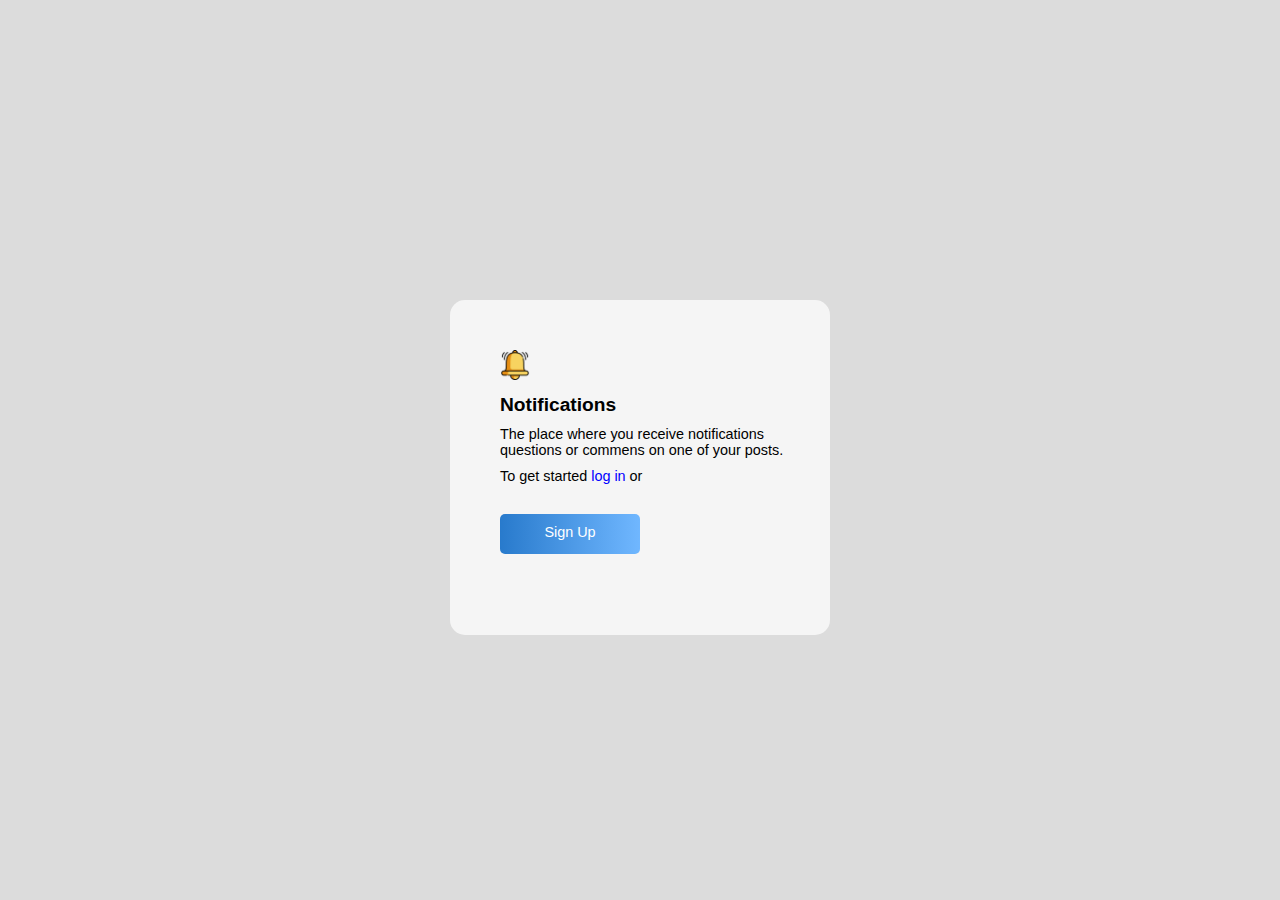
<file: ejercicio1/index.html>
<!DOCTYPE html>
<html lang="en">
<head>
    <meta charset="UTF-8">
    <meta name="viewport" content="width=device-width, initial-scale=1.0">
    <link rel="stylesheet" href="style.css">
    <title>Document</title>
</head>
<body>
    <div class="card">

        <img src="imagenes/campana.png" alt="camapana" class="emoji">
            
        <h2>Notifications</h2>
        
        <p class="parrafo1">
            The place where you receive notifications questions or commens on one of your posts.
        </p>
        <p class="parrafo2">
            To get started <span class="log">log in</span> or
        </p>
        
        <div class="boton">
            <p class="texto-boton">Sign Up</p>
        </div>

            
    </div>
</body>
</html>
</file>
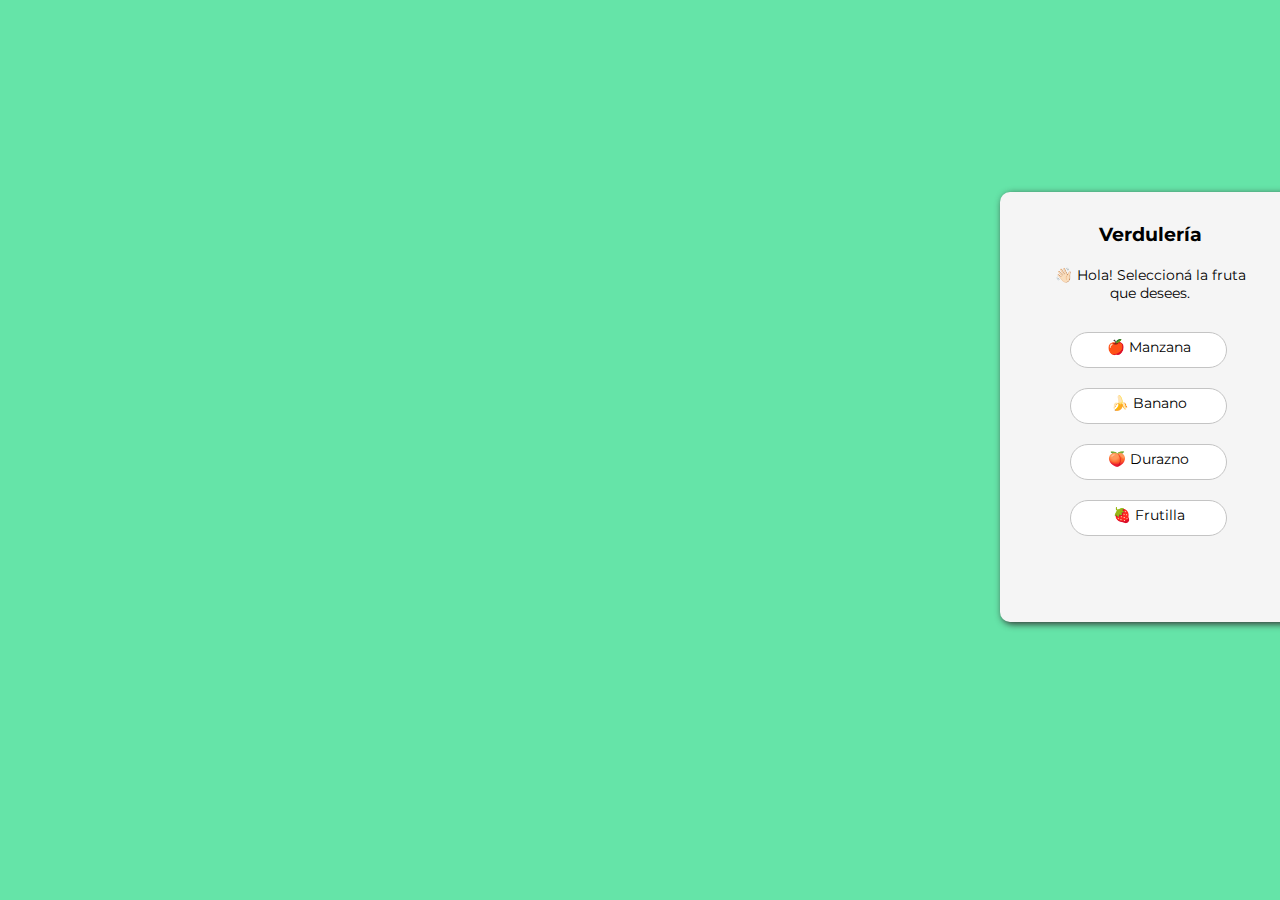
<file: ejercicio2/index.html>
<!DOCTYPE html>
<html lang="en">
<head>
    <meta charset="UTF-8">
    <meta name="viewport" content="width=device-width, initial-scale=1.0">
    <link rel="stylesheet" href="style.css">
    <title>Document</title>
</head>
<body>
      <main>
        <h1>Verdulería</h1>
        <p>
            👋🏻 Hola! Seleccioná la fruta que desees.
        </p>
        <div class="botones">
            <div class="boton">🍎 Manzana</div>
            <div class="boton">🍌 Banano</div>
            <div class="boton">🍑 Durazno</div>
            <div class="boton">🍓 Frutilla</div>
        </div>
      </main>   
</body>
</html>
</file>
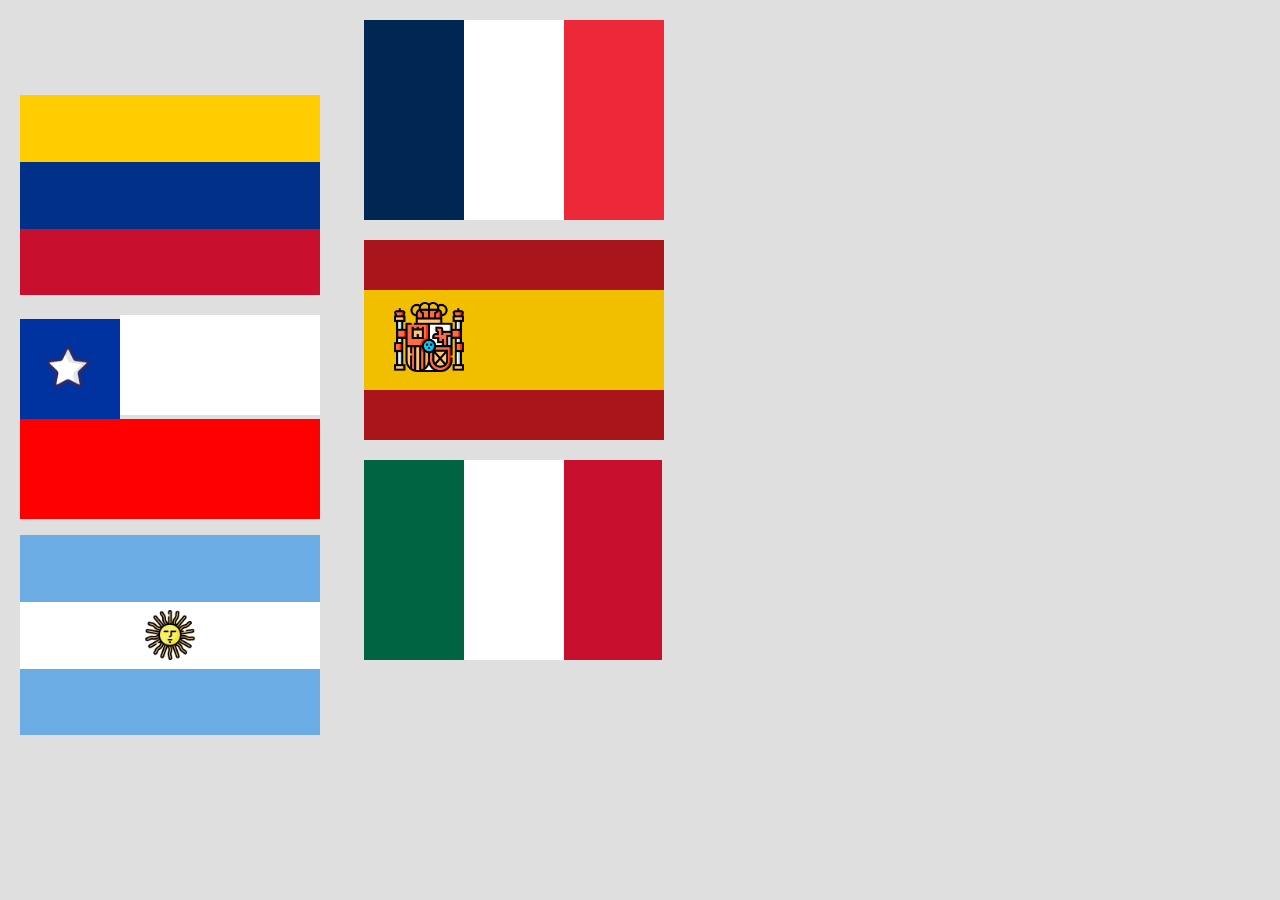
<file: ejercicio3/index.html>
<!DOCTYPE html>
<html lang="en">
<head>
    <meta charset="UTF-8">
    <meta name="viewport" content="width=device-width, initial-scale=1.0">
    <link rel="stylesheet" href="style.css">
    <title>Document</title>
</head>
<body>
    <div class="primera-fila"> 
        <div class="banderas">
            <div class="amarillo"></div>
            <div class="azul"></div>
            <div class="rojo"></div>
        </div>
        
        <div class= "banderas">
            <div class="estrella"><img src="./imagenes/estrella.png" class="escudo"></div><div class="blanco"></div><div class="rojo-chile"></div>
        </div>
        
        <div class="banderas">
            <div class="celeste"></div>
            <div class="blanca-arg">
                <img src="./imagenes/sol-de-mayo.png" alt="escudo" class="escudo-arg">
            </div>
            <div class="celeste"></div>
        </div>
    </div>
    
    <div class="segunda-fila">
        <div class="banderas">
            <div class="azul-f"></div><div class="blanco-f"></div><div class="rojo-f"></div>
        </div>
        <div class="banderas">
            <div class="rojo-e"></div>
            <div class="amarillo-e"><img src="./imagenes/escudo-de-armas.png" alt="" class="escudo-e"></div>
            <div class="rojo-e"></div>
        </div>
        <div class="banderas">
            <div class="verde"></div><div class="blanco-m"></div><div class="rojo-m"></div>
        </div>
    </div>
</body>
</html>
</file>
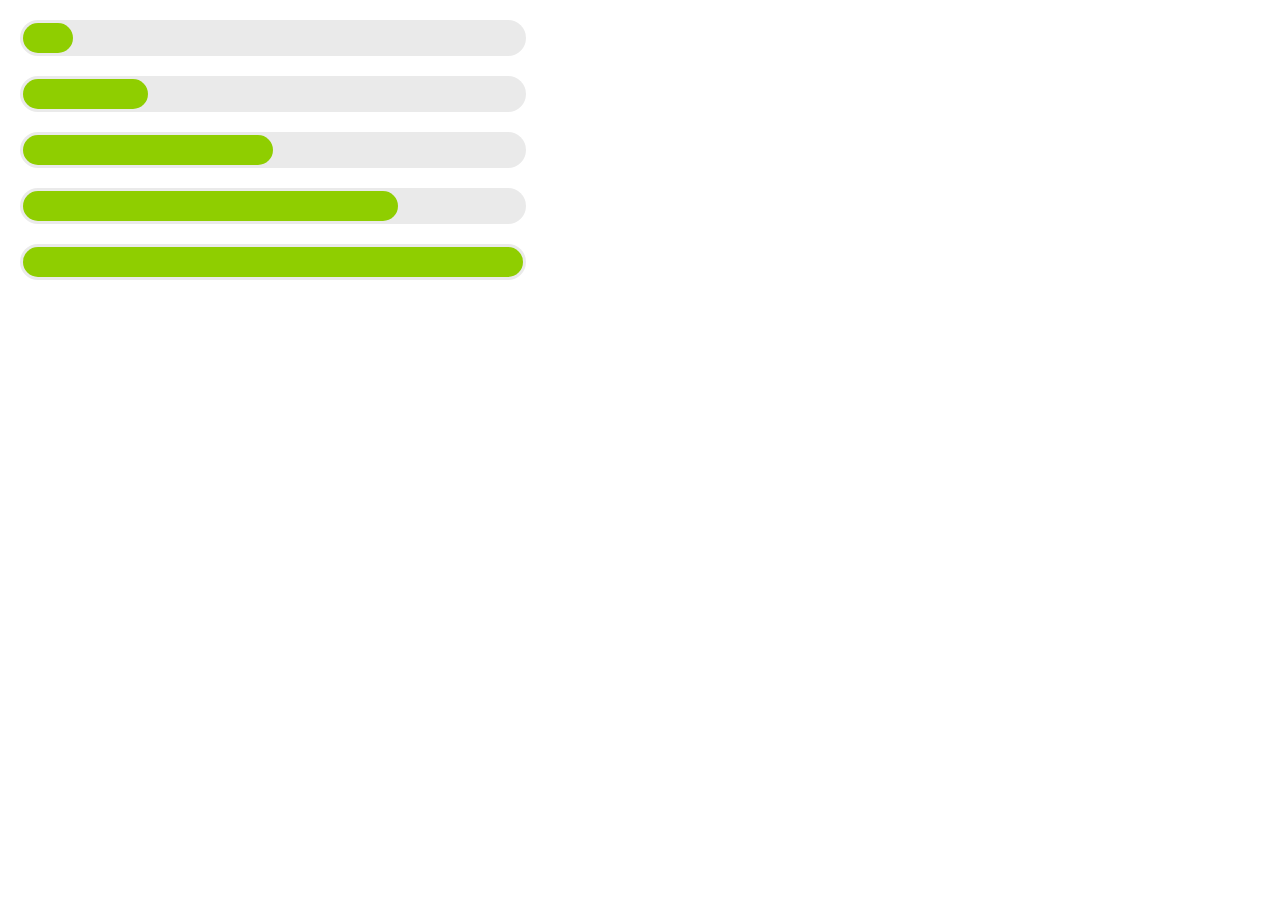
<file: ejercicio4/index.html>
<!DOCTYPE html>
<html lang="en">
<head>
    <meta charset="UTF-8">
    <meta name="viewport" content="width=device-width, initial-scale=1.0">
    <link rel="stylesheet" href="style.css">
    <title>Document</title>
</head>
<body>
    <div class="barras">
        <div class="b-progreso1"></div>
    </div>
    <div class="barras">
        <div class="b-progreso2"></div>
    </div>
    <div class="barras">
        <div class="b-progreso3"></div>
    </div>
    <div class="barras">
        <div class="b-progreso4"></div>
    </div>
    <div class="barras">
        <div class="b-progreso5"></div>
    </div>
</body>
</html>
</file>
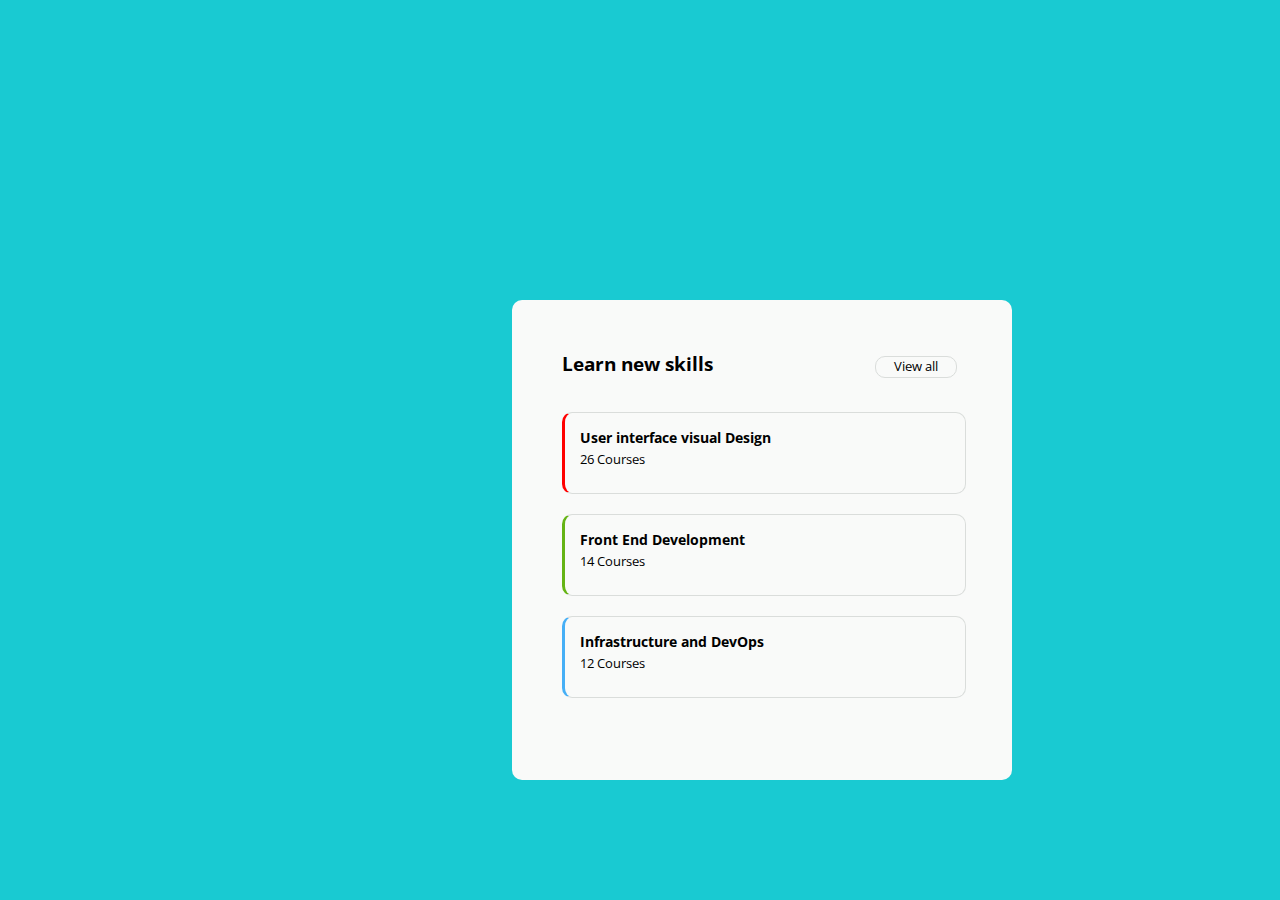
<file: ejercicio5/index.html>
<!DOCTYPE html>
<html lang="en">
<head>
    <meta charset="UTF-8">
    <meta name="viewport" content="width=device-width, initial-scale=1.0">
    <link rel="stylesheet" href="style.css">
    <title>Document</title>
</head>
<body>
    <main>
        <h1>Learn new skills</h1>
        <div class="button">
            <p>View all</p>
        </div>
    
            <div class="contenedor1">
                <h2>User interface visual Design</h2>
                <p>
                    26 Courses
                </p>
            </div>
            <div class="contenedor2">
                <h2>Front End Development</h2>
                <p>14 Courses</p>
            </div>
            <div class="contenedor3">
                <h2>Infrastructure and DevOps</h2>
                <p>
                    12 Courses
                </p>
            </div>
        
    </main>
</body>
</html>
</file>
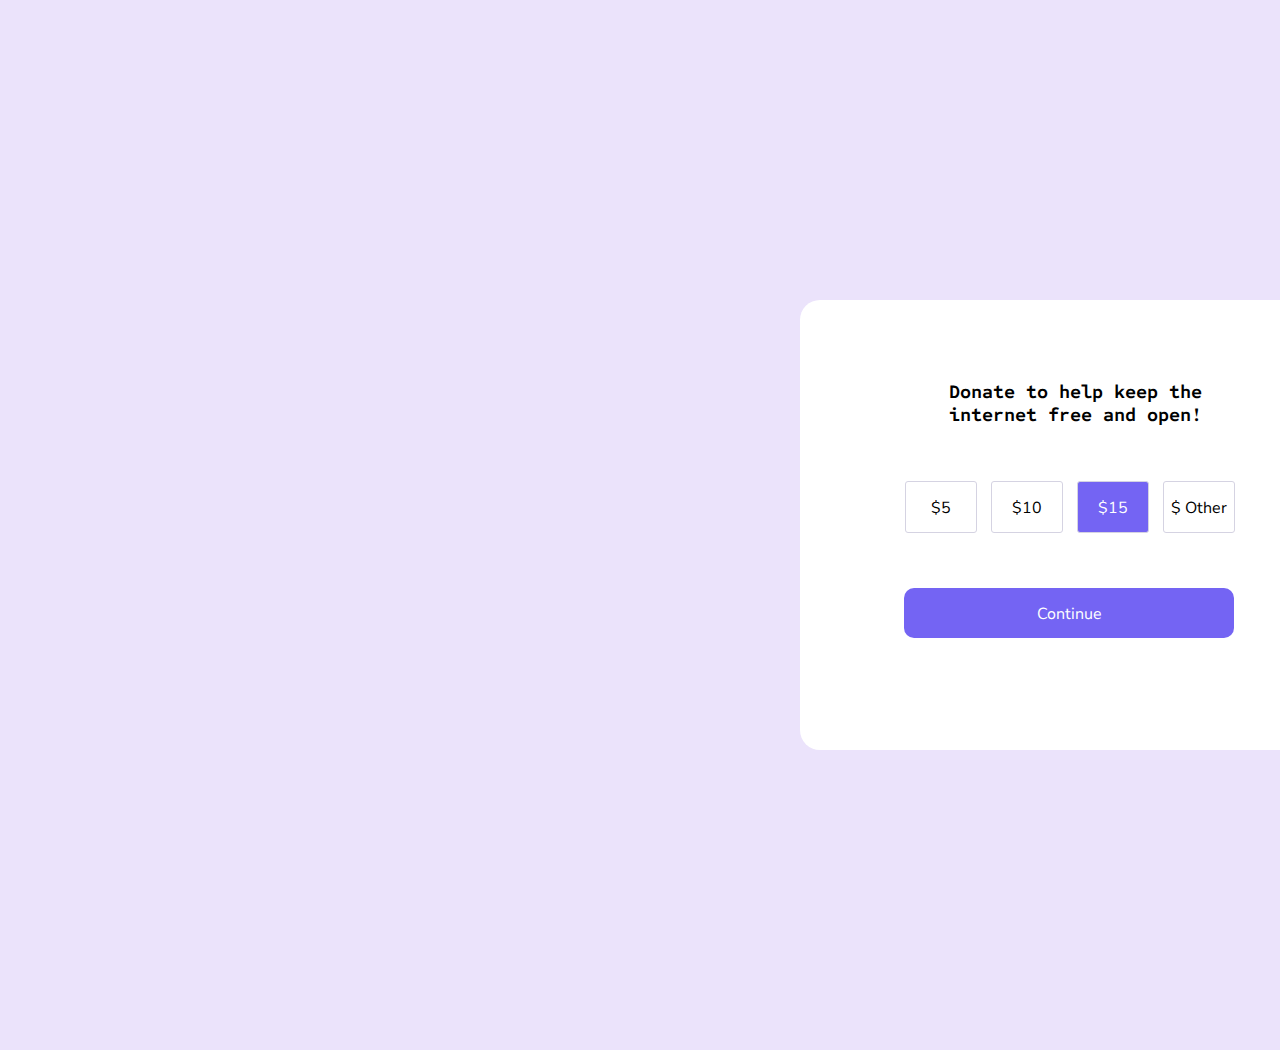
<file: ejercicio6/index.html>
<!DOCTYPE html>
<html lang="en">
<head>
    <meta charset="UTF-8">
    <meta name="viewport" content="width=device-width, initial-scale=1.0">
    <link rel="stylesheet" href="style.css">
    <title>Document</title>
</head>
<body>
    <main>
        <h1>Donate to help keep the internet free and open!</h1>
        <div class="botones">
            <div class="precio">$5</div>
            <div class="precio">$10</div>
            <div class="precio" id="quince">$15</div>
            <div class="precio">$ Other</div>
        </div>
        <div class="boton">
            <p>Continue</p>
        </div>
    </main>
</body>
</html>
</file>
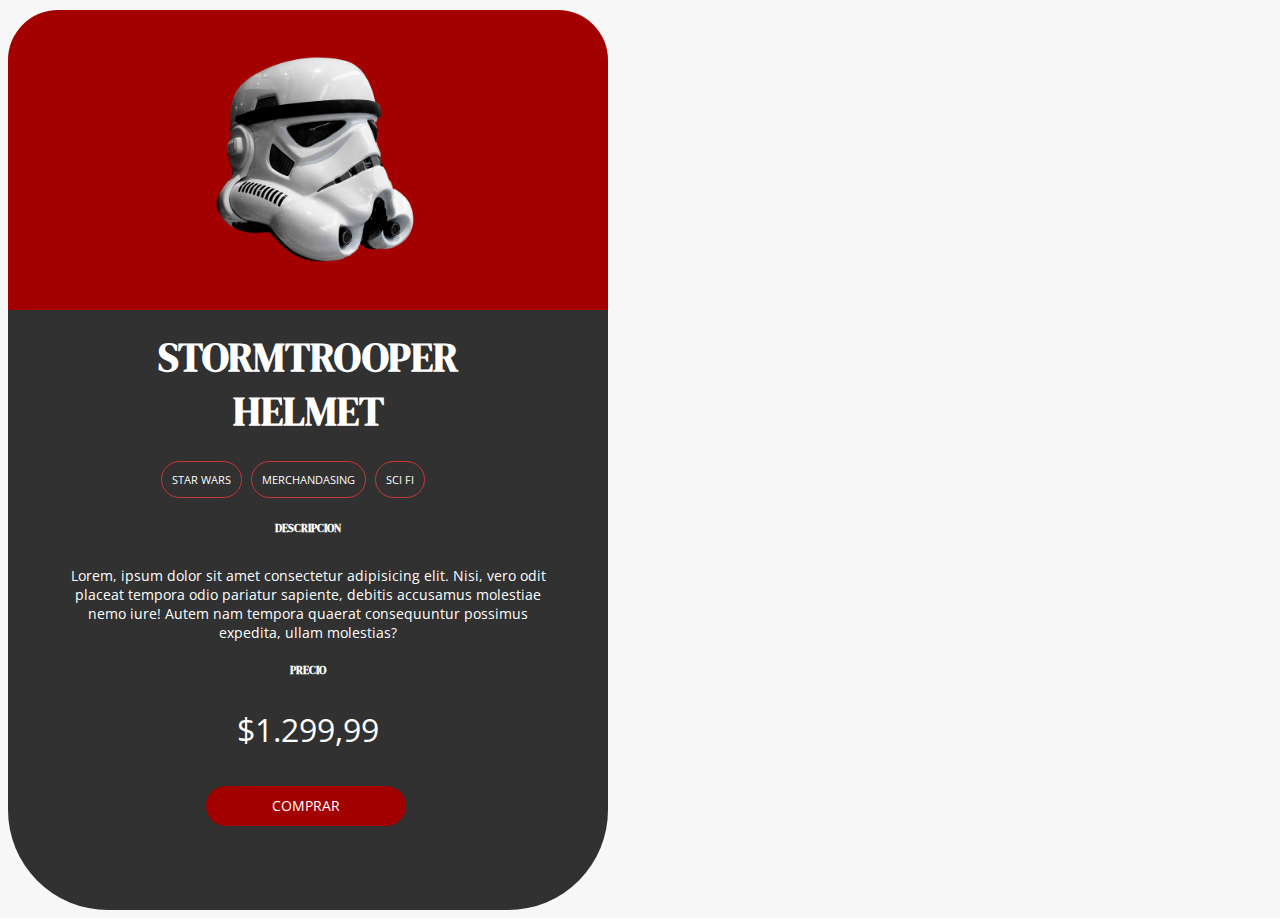
<file: ejercicio9/index.html>
<!DOCTYPE html>
<html lang="en">
<head>
    <meta charset="UTF-8">
    <meta name="viewport" content="width=device-width, initial-scale=1.0">
    <link rel="stylesheet" href="style.css">
    <title>Document</title>
</head>
<body>
    <main>
       <div class="fondo-imagen">
            <div class="contenedor-imagen">
            <img src="imagenes/starwars.png"  alt="">
            </div>
        </div>  
        <div>
            <h1>STORMTROOPER HELMET</h1>
            <div class="tags-container">
                <div class="tags">STAR WARS</div>
                <div class="tags">MERCHANDASING</div>
                <div class="tags">SCI FI</div>
            </div>   
            <h2>DESCRIPCION</h2>

            <p>
                Lorem, ipsum dolor sit amet consectetur adipisicing elit. Nisi, vero odit placeat tempora odio pariatur sapiente, debitis accusamus molestiae nemo iure! Autem nam tempora quaerat consequuntur possimus expedita, ullam molestias?
            </p>

            <h2>PRECIO</h2>

            <p class="precio">
                $1.299,99
            </p>

            <div class="boton-comprar">
                <p>COMPRAR</p>
            </div>
        </div>
    </main>
</body>
</html>
</file>
<file: ejercicio1/style.css>
@import url('https://urldefense.com/v3/__https://fonts.googleapis.com/css2?family=Josefin*Sans:wght@200&family=Noto*Sans&family=Nunito*Sans:opsz@6..12&family=Pixelify*Sans&family=Raleway&family=Young*Serif&display=swap__;KysrKys!!P9vvK-4S!lHnoJp9Z7RUBFmQxTUT63wskgNHln-ZgL5HECue9q-GPX83Rz5iYTdIfpziuerp7mdXWnDPwnKsX69Rx7PWADy9pIyQ$ ');

*{
    margin: 0;
    padding: 0;
    font-family: 'Nunito Sans', sans-serif;
}

body {
    background-color: #dcdcdc;
    display: flex;
    justify-content: center;
    margin-top: 300px;
}

h2 {
    margin: 0 0 10px 50px;
    font-size: 1.2rem;
}

.card {
    width: 380px;
    height: 335px;
    background-color: whitesmoke;
    border-radius: 15px;
}

.emoji {
    width: 30px;
    height: 30px;
    margin: 50px 0 10px 50px; 
}

.parrafo1{
    font-size: 0.9rem;
    margin: 0 40px 10px 50px;
}

.parrafo2 {
    font-size: 0.9rem;
    margin: 0 0 0 50px;
}

span {
    color: blue;
}

.boton {
    width: 140px;
    height: 40px;
    background: linear-gradient(to right, #287acc, #70b7ff );
    margin: 30px 0 20px 50px;
    border-radius: 5px;
}   

.texto-boton{
    color: white;
    font-size: 0.9rem;
    text-align: center;
    padding-top: 10px;

}
</file>
<file: ejercicio2/style.css>
@import url('https://fonts.googleapis.com/css2?family=Montserrat&family=Open+Sans&family=Young+Serif&display=swap');

* { 
    margin: 0;
    padding: 0;
    font-family: 'Montserrat', sans-serif;
}

body {
    background-color: #65e4a8;
    margin-left: 1000px;
    margin-top: 15%;
}

main{
    background-color: #f5f5f5;
    width: 300px;
    height: 430px;
    border-radius: 10px;
    box-shadow: 2px 2px 7px #313131;
    
}

h1{
    font-size: 1.2rem;
    text-align: center;
    padding: 30px 0 20px 0 ;
}

p{
    text-align: center;
    font-size: 0.9rem;
    padding: 0 40px;
    margin-bottom: 20px;
}

.botones {
   margin: 30px;
}

.boton {
    padding-top: 5px;
    border: 1px solid #c4c4c4;
    border-radius: 20px;
    width: 155px;
    height: 29px;
    text-align: center;
    margin: 20px 0 0 40px;
    font-size: 0.9rem;  
    background-color: #ffff;  
}
</file>
<file: ejercicio3/style.css>
* {
    margin: 0;
    padding: 0;
}

body{
    background-color: rgb(223, 223, 223);
}

.primera-fila {
    display: inline-block;
}

.segunda-fila {
    display: inline-block;
}

.banderas {
    width: 300px;
    height: 200px;
    margin: 20px;
}

.amarillo {
    background-color: #ffcd00;
    height: 66.6px;
}

.azul{
    background-color: #003087;
    height: 66.6px;
}

.rojo {
    background-color: #c8102e;
    height: 66.6px;
}

.estrella {
    display: inline-block;
    background-color: #0032A0;
    height: 100px;
    width: 100px;
    margin: 0;
    padding: 0;
}

.escudo{
    padding: 23px;
    width: 50px;
    height: 50px ;
}

.blanco {
    display: inline-block   ;
    background-color: #FFFFFF;
    width: 200px;
    height: 100px;
    /*margin: -4px;*/
    padding: 0;
}

.rojo-chile{
    background-color: red;
    width: 300px;
    height: 100px;
}

.bandera-chile {
    margin-left: 20px
}

.celeste {
    background-color: #6CACE4;
    height: 66.6px;
}

.blanca-arg{
    background-color: white;
    height: 66.6px  ;
}

.escudo-arg {
    width: 50px;
    height: 50px;
    margin-left: 125px;
    margin-top: 8px;
}

.azul-f{
    background-color: #002654;
    width: 100px;
    height: 200px;
    display: inline-block;
}

.blanco-f{
    background-color: white;
    width: 100px;
    height: 200px;
    display: inline-block;
}

.rojo-f{
    background-color: #ED2939;
    width: 100px;
    height: 200px;
    display: inline-block;
}

.rojo-e{
    background-color: #AA151B;
    height: 50px;;
}

.amarillo-e{
    background-color: #F1BF00;
    height: 100px;
}

.escudo-e {
    width: 70px;
    height: 70px;
    margin-top: 12px;
    margin-left: 30px;
}

.verde {
    display: inline-block;
    background-color: #006341;
    width: 100px;
    height: 200px;
}

.blanco-m{
    display: inline-block;
    background-color: #FFFFFF;
    width: 100px;
    height: 200px;
}

.rojo-m{
    display: inline-block;
    background-color: #C8102E;
    width: 98px;
    height: 200px;
}
</file>
<file: ejercicio4/style.css>
*{
    margin: 0;
    padding: 0;
}

.barras{
    width: 500px;
    height: 30px;
    background-color: #eaeaea;
    margin: 20px;
    border-radius: 100px;
    padding: 3px;
}

.b-progreso1 {
    background-color: #8fce00;
    width: 10%;
    height: 100%;
    border-radius: 100px;
}

.b-progreso2{
    background-color: #8fce00;
    width: 25%;
    height: 100%;
    border-radius: 100px;
}

.b-progreso3 {
    background-color: #8fce00;
    width: 50%;
    height: 100%;
    border-radius: 100px;
}

.b-progreso4 {
    background-color: #8fce00;
    width: 75%;
    height: 100%;
    border-radius: 100px;
}

.b-progreso5 {
    background-color: #8fce00;
    width: 100%;
    height: 100%;
    border-radius: 100px;
}
</file>
<file: ejercicio5/style.css>
@import url('https://fonts.googleapis.com/css2?family=Josefin+Sans:wght@200&family=Noto+Sans&family=Nunito+Sans:opsz@6..12&family=Open+Sans&family=Pixelify+Sans&family=Raleway&family=Young+Serif&display=swap');

*{
    margin: 0;
    padding: 0;
}

body {
    background-color: #19cad2;

}

main {
    background-color: #f9faf9 ;
    width: 500px;
    height: 480px;
    border-radius: 10px;
    margin-left: 40%;
    margin-top: 300px;
}

h1{
    font-family: 'Open Sans', sans-serif;
    font-size: 1.2rem;
    padding: 50px 0px 5px 50px;
    display: inline-block;
}

.button {
    font-family: 'Open Sans', sans-serif;
    font-size: 0.8rem;
    width: 80px;
    height: 20px;
    border: 1px solid #dadddb;
    display: inline-block;
    border-radius: 10px;
    margin-left: 158px;
}

.button p {
    text-align: center;
    padding: 0;
}

h2{
    font-family: 'Open Sans', sans-serif;
    font-size: 0.9rem;
    padding: 15px 0px 3px 15px;
}

p{
    font-family: 'Open Sans', sans-serif;
    font-size: 0.8rem;
    padding-left: 15px;
}

.contenedor1{
    width: 400px;
    height: 80px;
    border: 1px solid #dadddb;
    border-left: 3px solid red;
    border-radius: 10px;
    margin: 30px 0px 20px 50px;
}

.contenedor2{
    width: 400px;
    height: 80px;
    border: 1px solid #dadddb;
    border-left: 3px solid rgb(101, 180, 21);
    border-radius: 10px;
    margin: 0px 0px 20px 50px;
}

.contenedor3{
    width: 400px;
    height: 80px;
    border: 1px solid #dadddb;
    border-left: 3px solid rgb(70, 175, 246);
    border-radius: 10px;
    margin: 0px 0px 20px 50px;
}
</file>
<file: ejercicio6/style.css>
@import url('https://fonts.googleapis.com/css2?family=Josefin+Sans:wght@200&family=Noto+Sans&family=Nunito+Sans:opsz@6..12&family=Open+Sans&family=Pixelify+Sans&family=Raleway&family=Sometype+Mono&family=Young+Serif&display=swap');
@import url('https://fonts.googleapis.com/css2?family=Josefin+Sans:wght@200&family=Noto+Sans&family=Nunito+Sans:opsz@6..12&family=Open+Sans&family=Pixelify+Sans&family=Raleway&family=Sometype+Mono&family=Young+Serif&display=swap');
*{
    margin: 0;
    padding: 0;
}

body{
    background-color: #EBE3FB;
}

main{
    margin: 300px 800px;
    width: 550px;
    height: 450px;
    background-color: #ffff;
    border-radius: 20px;
}

h1{
    font-family: 'Sometype Mono', monospace;
    font-size: 1.2rem;
    text-align: center;
    padding: 80px 100px 50px 100px;
}

.precio {
    font-family: 'Nunito Sans', sans-serif;
    border: 1px solid #d5d3e2;
    border-radius: 3px;
    width: 70px;
    height: 35px;
    display: inline-block;
    text-align: center;
    padding-top: 15px;
    margin: 5px;
}

.botones{
    margin-left: 100px;
}

#quince {
    background-color: #7464F3;
    color: #ffff;
}

.boton{
    margin-left: 104px;
    margin-top: 50px;
    width: 330px;
    height: 50px;
    background-color: #7464F3;
    font-family: 'Nunito Sans', sans-serif;
    border-radius: 10px;

}

.boton p {
    text-align: center;
    color: #ffff;
    font-size: 1rem;
    padding-top: 15px;
}
</file>
<file: ejercicio9/style.css>
@import url('https://fonts.googleapis.com/css2?family=DM+Serif+Display&family=Montserrat&family=Open+Sans&family=Young+Serif&display=swap');
@import url('https://fonts.googleapis.com/css2?family=Josefin+Sans:wght@200&family=Noto+Sans&family=Nunito+Sans:opsz@6..12&family=Open+Sans&family=Pixelify+Sans&family=Raleway&family=Sometype+Mono&family=Young+Serif&display=swap');

body {
    background-color: #f7f7f7;
}

main{
    width: 600px;
    height: 900px;
    border-radius: 100px;
    background-color: #303130;
    position: relative;
}

.fondo-imagen {
    background-color: #a30000;
    border-top-left-radius: 50px;
    border-top-right-radius: 50px;
    width: 600px;
    height: 300px;
}

.contenedor-imagen{
    width: 250px;
    height: 250px;
    margin-left: 30%;
    margin-top: 10px;
    padding-top: 5px;
}

img {
    object-fit: contain;
    object-position: 50% 50%;
    max-width: 100%;
}


h1 {
    font-family: 'DM Serif Display', serif;
    text-align: center;
    font-size: 2.5rem;
    color: #ffff;
    padding: 20px 100px;
    margin: 0;
}

.tags-container {
    margin-left: 25%;
}

.tags{
    font-size: 0.7rem;
    color: #ffff;
    display: inline-block;
    font-family: 'Open Sans', sans-serif;
    text-align: center;
    padding: 10px;
    margin: 2.5px;
    border: 1px solid rgb(203, 54, 54);
    border-radius: 20px;
} 

h2{
    font-family: 'DM Serif Display', serif;
    font-size: 0.7rem;   
    color: #ffff;
    text-align: center;
    margin-top: 20px;
    margin-bottom: 30px;
}

p {
    font-family: 'Open Sans', sans-serif;
    color: #ffff;
    padding: 0px 50px;
    text-align: center;
    font-size: 0.9rem;
}

.precio{
    font-size: 2rem;
    margin: 0;
}

.boton-comprar {
    width: 200px;
    height: 40px;
    background-color: #a30000;
    border-radius: 20px;
    margin-top: 35px;
    margin-left: 33%;
}

.boton-comprar p{
    padding-top: 10px;
}
</file>
